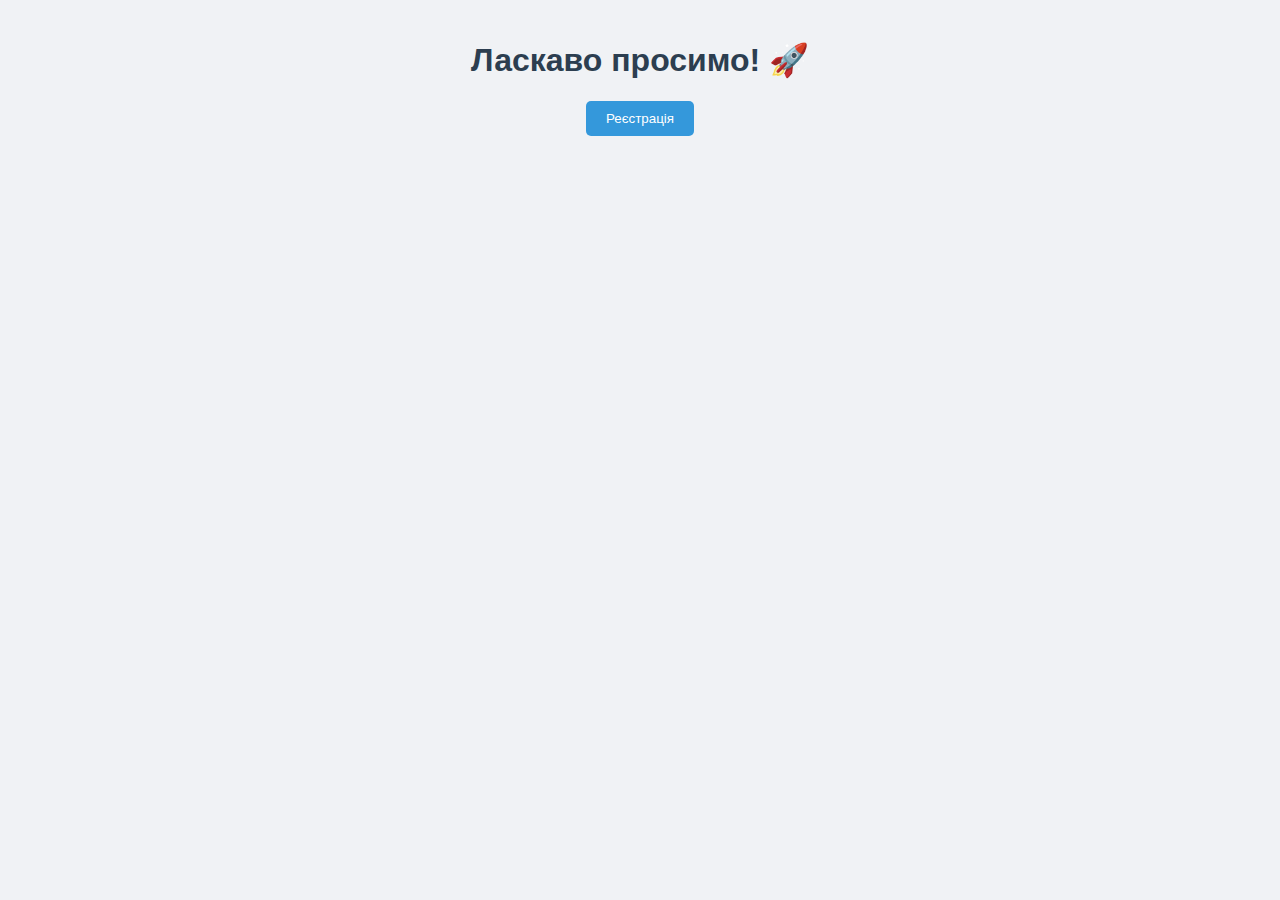
<file: templates/index.html>
<!DOCTYPE html>
<html lang="uk">
<head>
    <meta charset="UTF-8">
    <meta name="viewport" content="width=device-width, initial-scale=1.0">
    <title>Go</title>
    <link rel="stylesheet" href="/static/css/style.css">
</head>
<body>
    <div class="container">
        <h1 class="title">Ласкаво просимо! 🚀</h1>
        <button id="openModal" class="btn">Реєстрація</button>
    </div>

    <!-- Модальне вікно -->
    <div id="registrationModal" class="modal">
        <div class="modal-content">
            <span class="close">&times;</span>
            <h2>Реєстрація</h2>
            <form id="registrationForm">
                <input type="text" name="username" placeholder="Ім'я користувача" required>
                <input type="email" name="email" placeholder="Email" required>
                <input type="password" name="password" placeholder="Пароль" required>
                <button type="submit" class="btn">Зареєструватися</button>
            </form>
        </div>
    </div>

    <script src="/static/js/script.js"></script>
</body>
</html>
</file>
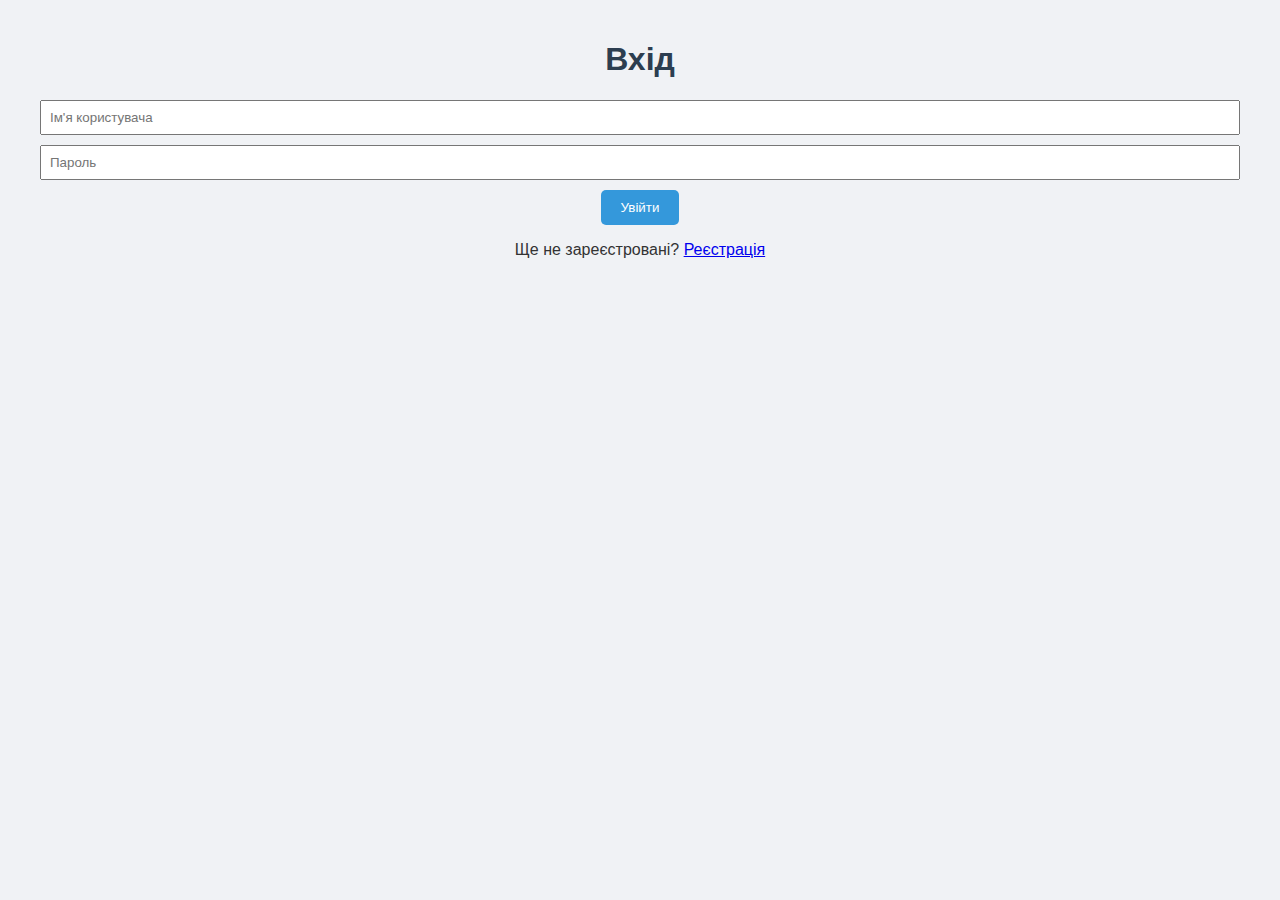
<file: templates/login.html>
<!DOCTYPE html>
<html lang="uk">
<head>
    <meta charset="UTF-8">
    <meta name="viewport" content="width=device-width, initial-scale=1.0">
    <title>Вхід</title>
    <link rel="stylesheet" href="/static/css/style.css">
</head>
<body>
    <div class="container">
        <h1 class="title">Вхід</h1>
        <form id="loginForm">
            <input type="text" name="username" placeholder="Ім'я користувача" required>
            <input type="password" name="password" placeholder="Пароль" required>
            <button type="submit" class="btn">Увійти</button>
        </form>
        <p>Ще не зареєстровані? <a href="/">Реєстрація</a></p>
    </div>

    <script src="/static/js/script.js"></script>
</body>
</html>
</file>
<file: static/css/style.css>
body {
    font-family: Arial, sans-serif;
    background: #f0f2f5;
    margin: 0;
    padding: 20px;
    color: #333;
}

.container {
    max-width: 1200px;
    margin: 0 auto;
    text-align: center;
}

.title {
    color: #2c3e50;
    animation: fadeIn 1s ease-in;
}

.btn {
    background: #3498db;
    color: white;
    border: none;
    padding: 10px 20px;
    border-radius: 5px;
    cursor: pointer;
    transition: transform 0.3s ease;
}

.btn:hover {
    transform: scale(1.05);
}

/* Модальне вікно */
.modal {
    display: none;
    position: fixed;
    top: 0;
    left: 0;
    width: 100%;
    height: 100%;
    background: rgba(0, 0, 0, 0.5);
}

.modal-content {
    background: white;
    padding: 20px;
    border-radius: 10px;
    width: 300px;
    margin: 100px auto;
    animation: slideDown 0.5s ease;
}

@keyframes fadeIn {
    from { opacity: 0; }
    to { opacity: 1; }
}

@keyframes slideDown {
    from { transform: translateY(-50px); }
    to { transform: translateY(0); }
}

input {
    display: block;
    width: 100%;
    margin: 10px 0;
    padding: 8px;
    box-sizing: border-box;
}
</file>
